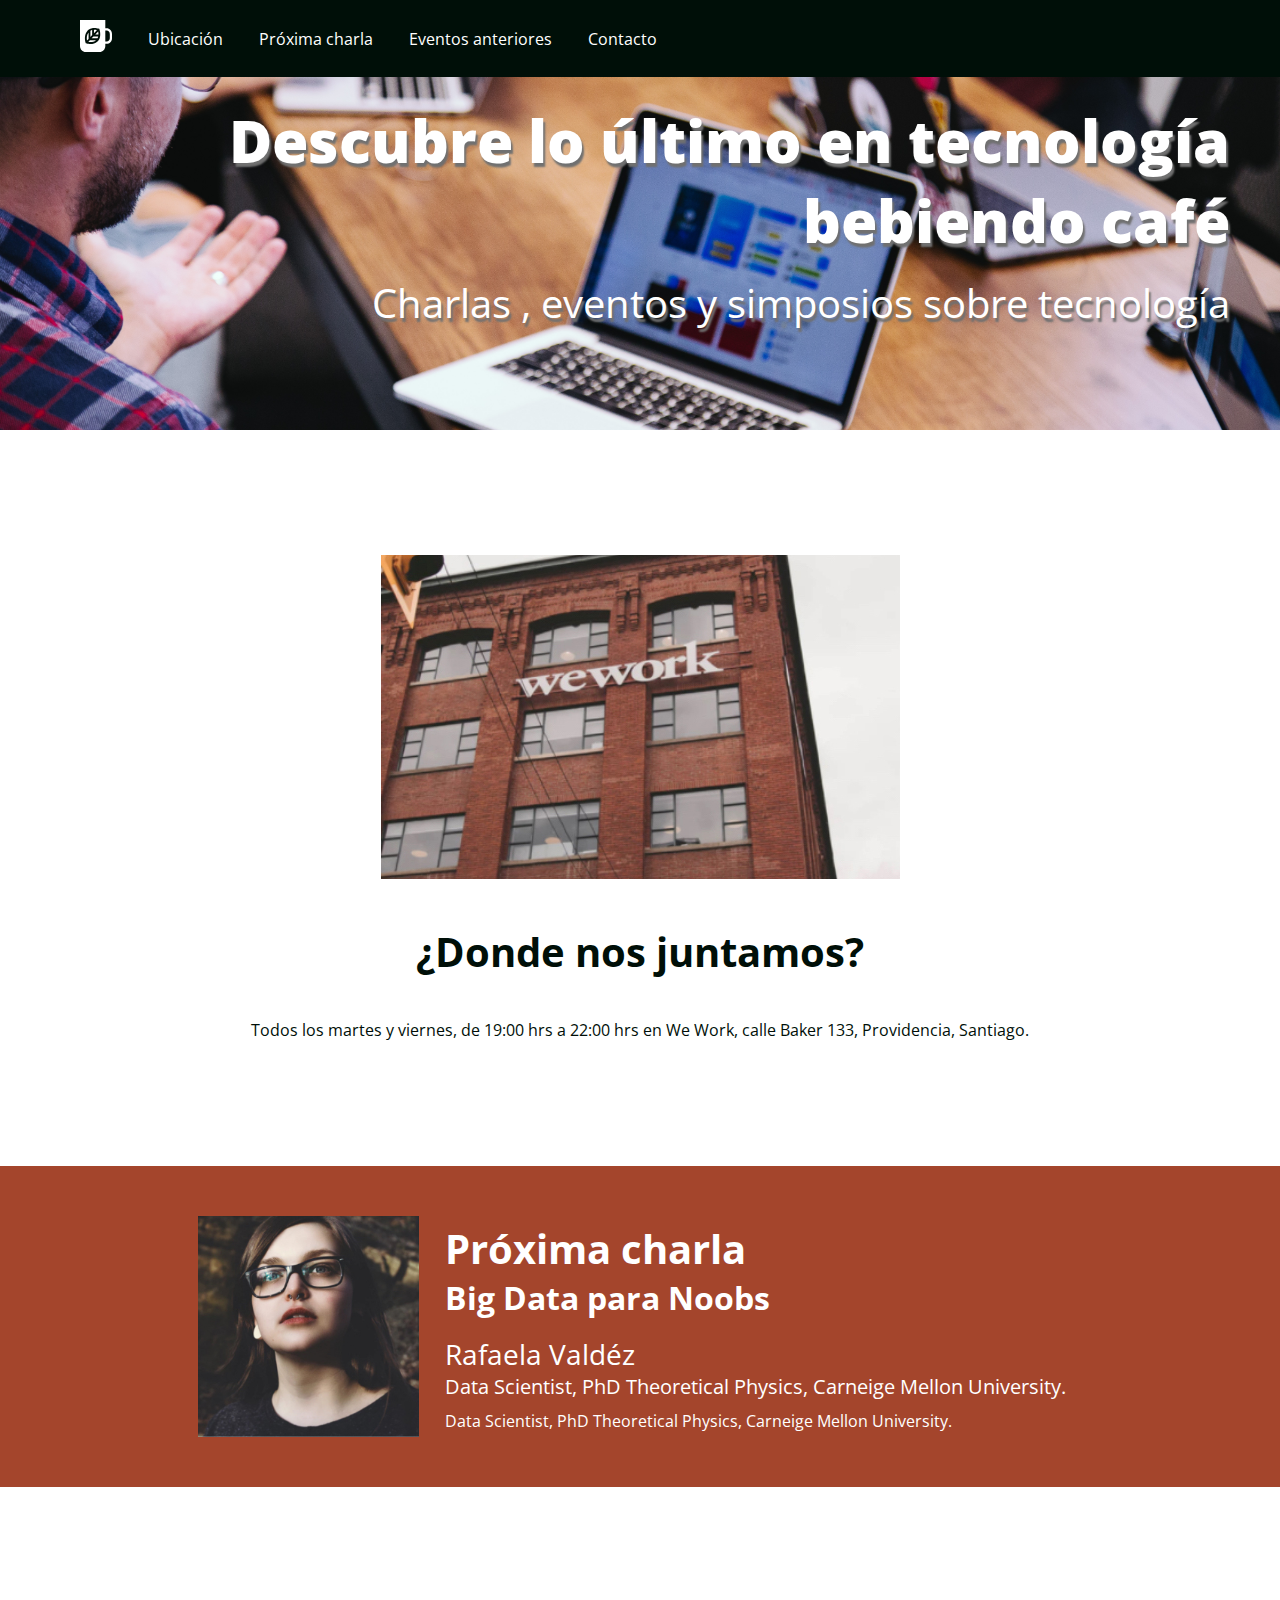
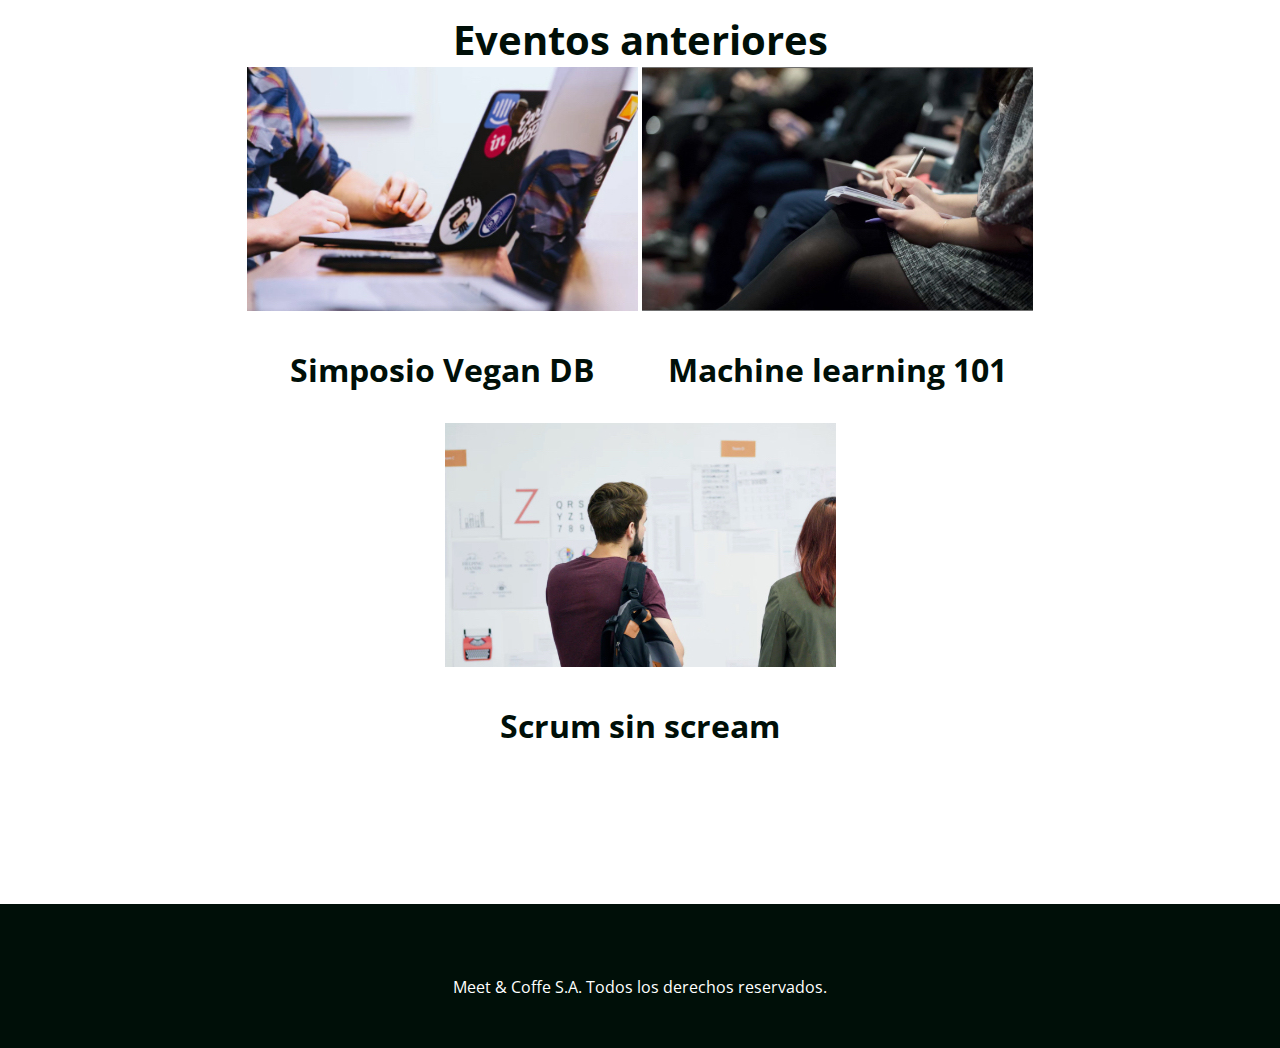
<file: index.html>
<!DOCTYPE html>
<html lang="en">

<head>
    <meta charset="UTF-8">
    <meta name="viewport" content="width=device-width, initial-scale=1.0">
    <link rel="shortcut icon" href="./assets/img/favicon.ico" type="image/x-icon">
    <meta name="description" content="Sitio web de café y reuniones">
    <meta name="keywords" content="charlas , reuniones, css, html, cafe">
    <meta name="autor" content="Felipe Rodriguez">
    <link href="https://fonts.googleapis.com/css?family=Open+Sans:400,700,800" rel="stylesheet">
    <link rel="stylesheet" href="https://use.fontawesome.com/releases/v5.6.3/css/all.css"
        integrity="sha384-UHRtZLI+pbxtHCWp1t77Bi1L4ZtiqrqD80Kn4Z8NTSRyMA2Fd33n5dQ8lWUE00s/" crossorigin="anonymous">
    <link rel="stylesheet" href="./assets/css/style.css">
    <title>meet and coffee</title>

</head>

<body>
    <nav class="oscuro">
        <ul>
            <li class="icono">
                <a href="index.html">
                    <svg xmlns="http://www.w3.org/2000/svg" viewBox="0 0 44 44">
                        <path
                            d="M11.8 26l-2.2 2.3c-.5-2.9-.7-7.5 2.2-11.2V26zm-.4 4.1c2.7.5 7.2.7 10.6-2.3h-8.5l-2.1 2.3zm5.3-16.2c-.8.2-1.7.5-2.4.9v8.5l2.4-2.6v-6.8zm2.5-.3v4.6l4-4.2c-1.1-.3-2.5-.5-4-.4zM16 25.2h8.1c.4-.8.7-1.7.9-2.6h-6.6L16 25.2zm28-6.1V25c0 4.3-3.3 7.8-7.4 7.8h-1.8v2.9c0 4.6-3.6 8.3-7.9 8.3h-19C3.6 44 0 40.3 0 35.7V0h34.8v11.4h1.8c4.1 0 7.4 3.5 7.4 7.7zm-16.2.9c.1-2.6-.4-5-.8-6.4-.2-.9-.4-1.4-.4-1.4s-.5-.2-1.4-.4c-1.4-.4-3.6-.9-6.1-.8-.8 0-1.7.1-2.5.3-.8.2-1.6.4-2.4.7-.9.4-1.7.8-2.5 1.5-.6.5-1.1 1-1.6 1.6-4.5 5.4-3.4 12.5-2.6 15.5.2.9.4 1.4.4 1.4s.5.2 1.4.4c2.8.8 9.6 2 14.7-2.7.6-.5 1.1-1.1 1.5-1.7.6-.8 1-1.7 1.4-2.6.3-.8.5-1.7.7-2.6.1-1.1.2-1.9.2-2.8zm13.2-.9c0-2.6-2-4.6-4.4-4.6h-1.8v15.1h1.8c2.4 0 4.4-2.1 4.4-4.6v-5.9zM21 20h4.4c0-1.6-.1-3-.4-4.2L21 20z" />
                    </svg>
                </a>

            </li>
            <li><a href="#ubicacion"> Ubicación</a></li>
            <li><a href="#proxima-charla">Próxima charla</a></li>
            <li><a href="#eventos">Eventos anteriores</a></li>
            <li><a href="#contacto">Contacto</a></li>
        </ul>
    </nav>
    <header id="inicio" class="hero-section">
        <!-- <img src="./assets/img/bg-hero.png" alt="reunion banner"> -->
        <h1>Descubre lo último en tecnología bebiendo café</h1>
        <h2 class="subtitulo">Charlas , eventos y simposios sobre tecnología</h2>

    </header>

    <section id="ubicacion">
        <img src="./assets/img/we-work.jpg" alt="en el trabajo">
        <h2>¿Donde nos juntamos?</h2>
        <p>Todos los martes y viernes, de 19:00 hrs a 22:00 hrs en We Work, calle Baker 133, Providencia, Santiago.</p>

    </section>

    <section id="proxima-charla" class="sweet-brown">
        <div class="centrado">
            <img src="./assets/img/speaker.jpg" alt="hablando" class="charla-speaker">
            <div class="charla-texto">
                <h2>Próxima charla</h2>
                <h3>Big Data para Noobs</h3>
                <h4>Rafaela Valdéz</h4>
                <h5>Data Scientist, PhD Theoretical Physics, Carneige Mellon University.</h5>
                <p>Data Scientist, PhD Theoretical Physics, Carneige Mellon University.</p>
            </div>
        </div>
    </section>


    <section id="eventos">
        <h2>Eventos anteriores</h2>
        <article class="evento">
            <a href="evento-1.html"><img src="./assets/img/simposio-vegan.jpg" alt="simposio">
                <h3>Simposio Vegan DB</h3>
            </a>
        </article>

        <article class="evento">
            <img src="./assets/img/machine-learning.jpg" alt="maquina de lectura">
            <h3>Machine learning 101</h3>

        </article>

        <article class="evento">
            <img src="./assets/img/scrum-sin-scream.jpg" alt="scrum">
            <h3>Scrum sin scream</h3>

        </article>

    </section>


    <footer id="contacto" class="oscuro">
        <a href="https://github.com"><i class="fab fa-github-square fa-5x"></i></a>
        <a href="https://twitter.com"> <i class="fab fa-twitter-square fa-5x"></i></a>
        <a href="https://www.linkedin.com"><i class="fab fa-linkedin fa-5x"></i></a>
        <p>Meet & Coffe S.A. Todos los derechos reservados.</p>


    </footer>




</body>

</html>
</file>
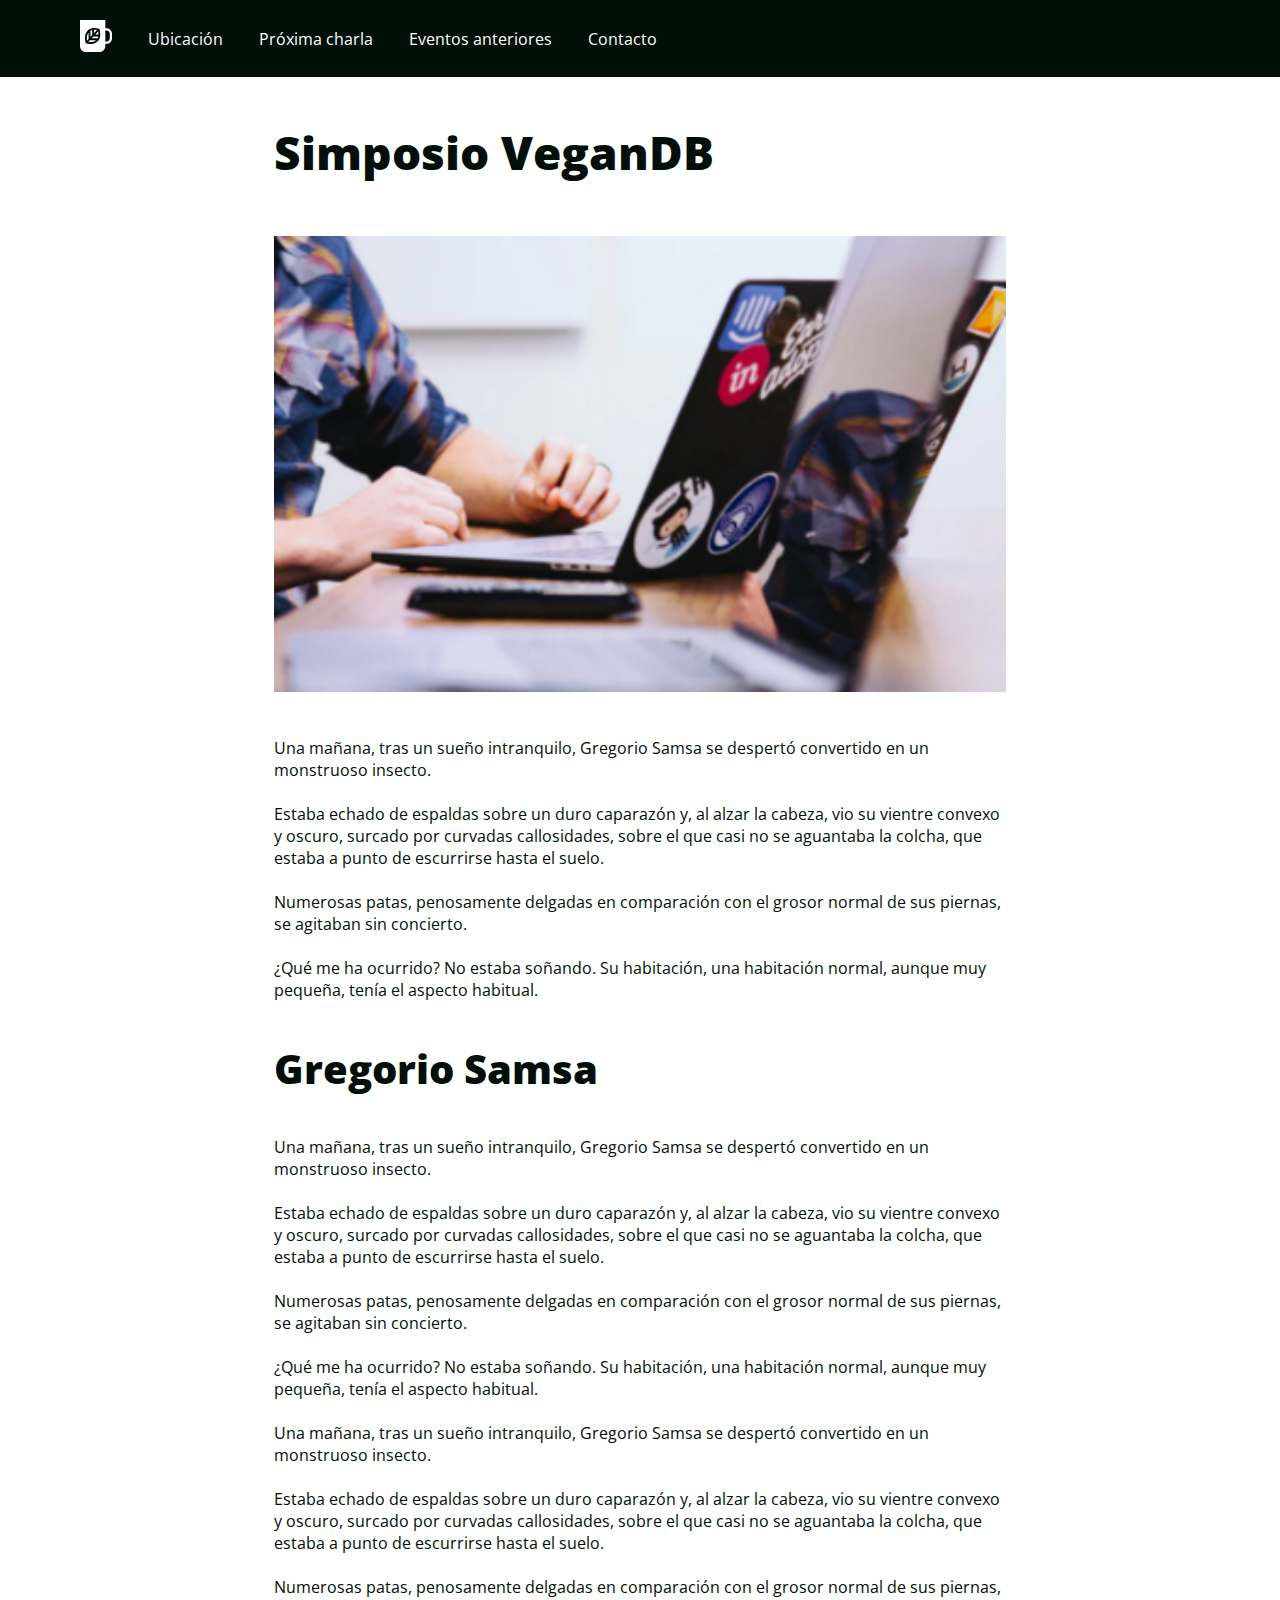
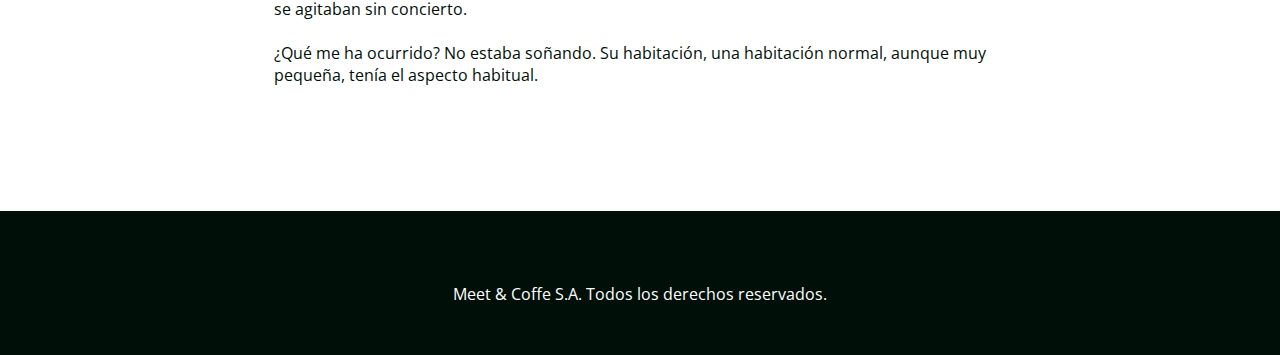
<file: evento-1.html>
<!DOCTYPE html>
<html lang="en">

<head>
    <meta charset="UTF-8">
    <meta name="viewport" content="width=device-width, initial-scale=1.0">
    <link rel="shortcut icon" href="./assets/img/favicon.ico" type="image/x-icon">
    <meta name="description" content="Sitio web de café y reuniones">
    <meta name="keywords" content="charlas , reuniones, css, html, cafe">
    <meta name="autor" content="Felipe Rodriguez">
    <link href="https://fonts.googleapis.com/css?family=Open+Sans:400,700,800" rel="stylesheet">
    <link rel="stylesheet" href="https://use.fontawesome.com/releases/v5.6.3/css/all.css"
        integrity="sha384-UHRtZLI+pbxtHCWp1t77Bi1L4ZtiqrqD80Kn4Z8NTSRyMA2Fd33n5dQ8lWUE00s/" crossorigin="anonymous">
    <link rel="stylesheet" href="./assets/css/style.css">
    <title>meet and coffee</title>

</head>

<body>
    <nav class="oscuro">
        <ul>
            <li class="icono"><a href="index.html">
                    <svg xmlns="http://www.w3.org/2000/svg" viewBox="0 0 44 44">
                        <path
                            d="M11.8 26l-2.2 2.3c-.5-2.9-.7-7.5 2.2-11.2V26zm-.4 4.1c2.7.5 7.2.7 10.6-2.3h-8.5l-2.1 2.3zm5.3-16.2c-.8.2-1.7.5-2.4.9v8.5l2.4-2.6v-6.8zm2.5-.3v4.6l4-4.2c-1.1-.3-2.5-.5-4-.4zM16 25.2h8.1c.4-.8.7-1.7.9-2.6h-6.6L16 25.2zm28-6.1V25c0 4.3-3.3 7.8-7.4 7.8h-1.8v2.9c0 4.6-3.6 8.3-7.9 8.3h-19C3.6 44 0 40.3 0 35.7V0h34.8v11.4h1.8c4.1 0 7.4 3.5 7.4 7.7zm-16.2.9c.1-2.6-.4-5-.8-6.4-.2-.9-.4-1.4-.4-1.4s-.5-.2-1.4-.4c-1.4-.4-3.6-.9-6.1-.8-.8 0-1.7.1-2.5.3-.8.2-1.6.4-2.4.7-.9.4-1.7.8-2.5 1.5-.6.5-1.1 1-1.6 1.6-4.5 5.4-3.4 12.5-2.6 15.5.2.9.4 1.4.4 1.4s.5.2 1.4.4c2.8.8 9.6 2 14.7-2.7.6-.5 1.1-1.1 1.5-1.7.6-.8 1-1.7 1.4-2.6.3-.8.5-1.7.7-2.6.1-1.1.2-1.9.2-2.8zm13.2-.9c0-2.6-2-4.6-4.4-4.6h-1.8v15.1h1.8c2.4 0 4.4-2.1 4.4-4.6v-5.9zM21 20h4.4c0-1.6-.1-3-.4-4.2L21 20z" />
                    </svg>
                </a></li>
            <li><a href="#ubicacion"> Ubicación</a></li>
            <li><a href="#proxima-charla">Próxima charla</a></li>
            <li><a href="#eventos">Eventos anteriores</a></li>
            <li><a href="#contacto">Contacto</a></li>
        </ul>
    </nav>


    <section class="content">
        <h1>Simposio VeganDB</h1>
        <img src="./assets/img/simposio-vegan.jpg" alt="simposio vegan" class="img-vegan">


        <p>
            Una mañana, tras un sueño intranquilo, Gregorio Samsa se despertó convertido en un monstruoso insecto.
        </p>
        <br>
        <p>
            Estaba echado de espaldas sobre un duro caparazón y, al alzar la cabeza, vio su vientre convexo y oscuro,
            surcado por curvadas callosidades, sobre el que casi no se aguantaba la colcha, que estaba a punto de
            escurrirse hasta el suelo.
        </p>
        <br>
        <p> Numerosas patas, penosamente delgadas en comparación con el grosor normal de sus piernas, se agitaban sin
            concierto.
        </p>
        <br>
        <p> ¿Qué me ha ocurrido? No estaba soñando. Su habitación, una habitación normal, aunque muy pequeña, tenía el
            aspecto habitual.
        </p>
        <h2>Gregorio Samsa</h2>

        <p>
            Una mañana, tras un sueño intranquilo, Gregorio Samsa se despertó convertido en un monstruoso insecto.
        </p>
        <br>
        <p>
            Estaba echado de espaldas sobre un duro caparazón y, al alzar la cabeza, vio su vientre convexo y oscuro,
            surcado por curvadas callosidades, sobre el que casi no se aguantaba la colcha, que estaba a punto de
            escurrirse hasta el suelo.
        </p>
        <br>
        <p> Numerosas patas, penosamente delgadas en comparación con el grosor normal de sus piernas, se agitaban sin
            concierto.
        </p>
        <br>
        <p> ¿Qué me ha ocurrido? No estaba soñando. Su habitación, una habitación normal, aunque muy pequeña, tenía el
            aspecto habitual.
        </p>
        <br>
        <p>
            Una mañana, tras un sueño intranquilo, Gregorio Samsa se despertó convertido en un monstruoso insecto.
        </p>
        <br>
        <p>
            Estaba echado de espaldas sobre un duro caparazón y, al alzar la cabeza, vio su vientre convexo y oscuro,
            surcado por curvadas callosidades, sobre el que casi no se aguantaba la colcha, que estaba a punto de
            escurrirse hasta el suelo.
        </p>
        <br>
        <p> Numerosas patas, penosamente delgadas en comparación con el grosor normal de sus piernas, se agitaban sin
            concierto.
        </p>
        <br>
        <p> ¿Qué me ha ocurrido? No estaba soñando. Su habitación, una habitación normal, aunque muy pequeña, tenía el
            aspecto habitual.
        </p>

    </section>






    <footer id="contacto" class="oscuro">
        <a href="https://github.com"><i class="fab fa-github-square fa-5x"></i></a>
        <a href="https://twitter.com"> <i class="fab fa-twitter-square fa-5x"></i></a>
        <a href="https://www.linkedin.com"><i class="fab fa-linkedin fa-5x"></i></a>
        <p>Meet & Coffe S.A. Todos los derechos reservados.</p>


    </footer>




</body>

</html>
</file>
<file: assets/css/style.css>
* {
    padding: 0;
    margin: 0;
    border: 0;
    box-sizing: border-box;
}


body {
    text-align: center;
    color: #000f08;
    font-family: 'Open Sans', sans-serif;

}

.oscuro {
    background-color: #000f08;
    color: white;
}

.oscuro a {
    text-decoration: none;
    color: white;

}

.sweet-brown {
    text-align: left;
    background: #a4452c;
    color: #ffffff;
    padding: 50px;
    white-space: nowrap;
}

.hero-section {
    
    text-align: right;
    background-image: url('../img/bg-hero.png');
    background-repeat: no-repeat;
    background-size: cover;
    color: #ffffff;
    text-shadow: 0.125em 0.25em 0.125em #707070;
    padding: 6.25rem 3.125rem;
    
}


section,
footer {
    margin-top: 75px;
    padding: 50px;
}

.charla-speaker,
.charla-texto,
.evento {
    display: inline-block;
}

.centrado {
    width: 75%;
    margin: 0 auto;
}

.charla-speaker {
    width: 25%;
    vertical-align: middle;
}

.charla-texto {
    width: 72.5%;
    vertical-align: middle;
    margin-left: 2.5%;
    white-space: nowrap;
}

h1 {
    font-weight: 800;
    font-size: 3.7em;
    margin-bottom: 0.25em;
}

h2 {
    font-weight: 700;
    font-size: 2.5em;
}

h3 {
    font-size: 2em;
}

h4 {
    font-size: 1.75em;
}

h5 {
    font-size: 1.25em;
}

.subtitulo,
h4,
h5 {
    font-weight: 400;
}

#ubicacion h2 {
    margin: 1em auto;

}

.sweet-brown h3,
.sweet-brown h5 {
    margin-bottom: 0.5em;
}

#eventos h3 {
    margin: 1em auto;
}

nav {
    text-align: left;
    padding: 1.25rem 4rem;
    position: fixed;
    width: 100vw;
}

nav ul {
    list-style-type: none;
}

nav ul li {
    display: inline-block;
    margin: 0 1em;
    vertical-align: middle;
}

.icono {
    width: 2rem;
}

.icono svg {
    fill: #ffffff;
}

footer i {
    margin: 0 0.25em 0.5em 0.25em;

}

article a {
    text-decoration: none;
    color: #000f08;
}

.content {
    padding-top: 5rem;
    width: 65%;
    margin: auto;
}

.content h1 {
    margin-top: 2.5rem;
    font-size: 2.9rem;
    text-align: left;
    font-weight: 800;
}

.content img {
    margin: 2.5rem 0;
    width: 100%;
}

.content p {
    font-weight: 400;
    text-align: left;
}

.content h2 {
    margin: 2.5rem 0;
    text-align: left;
    font-size: 2.5rem;
    font-weight: 800;
}
</file>
